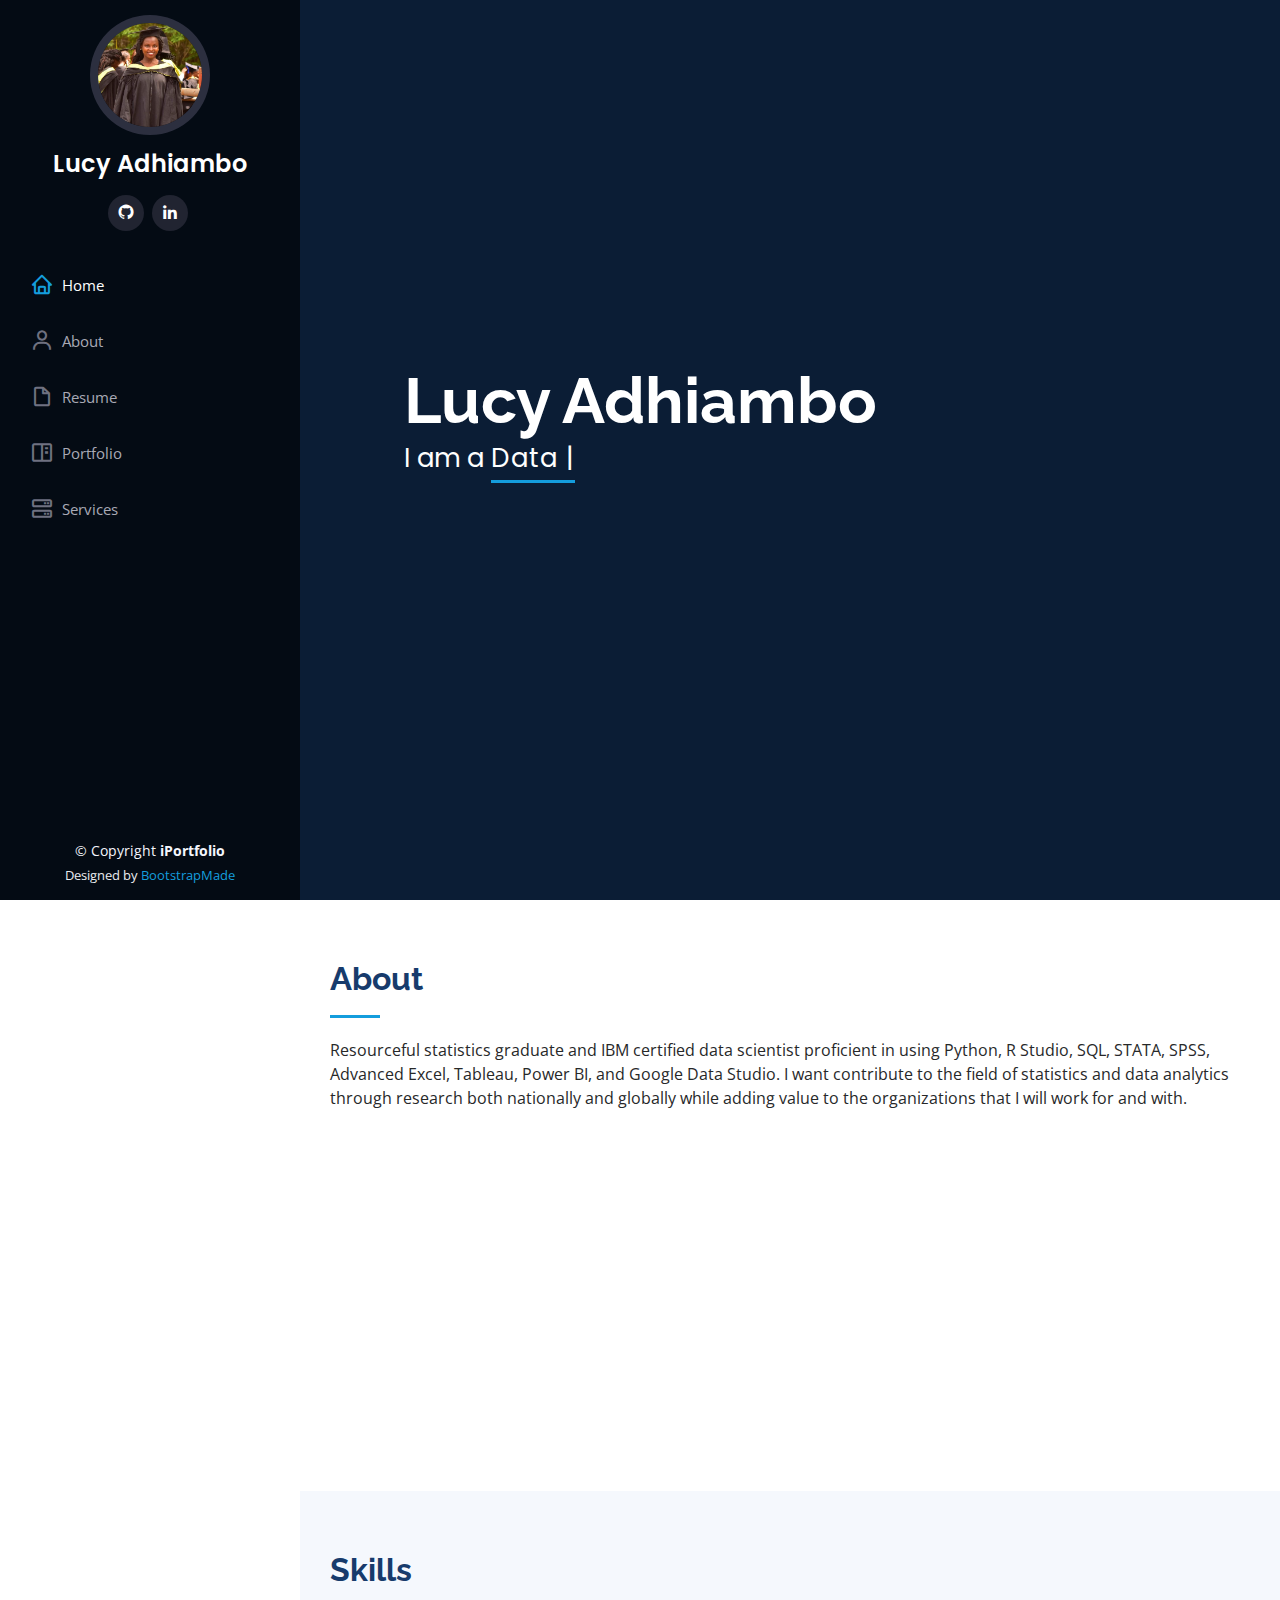
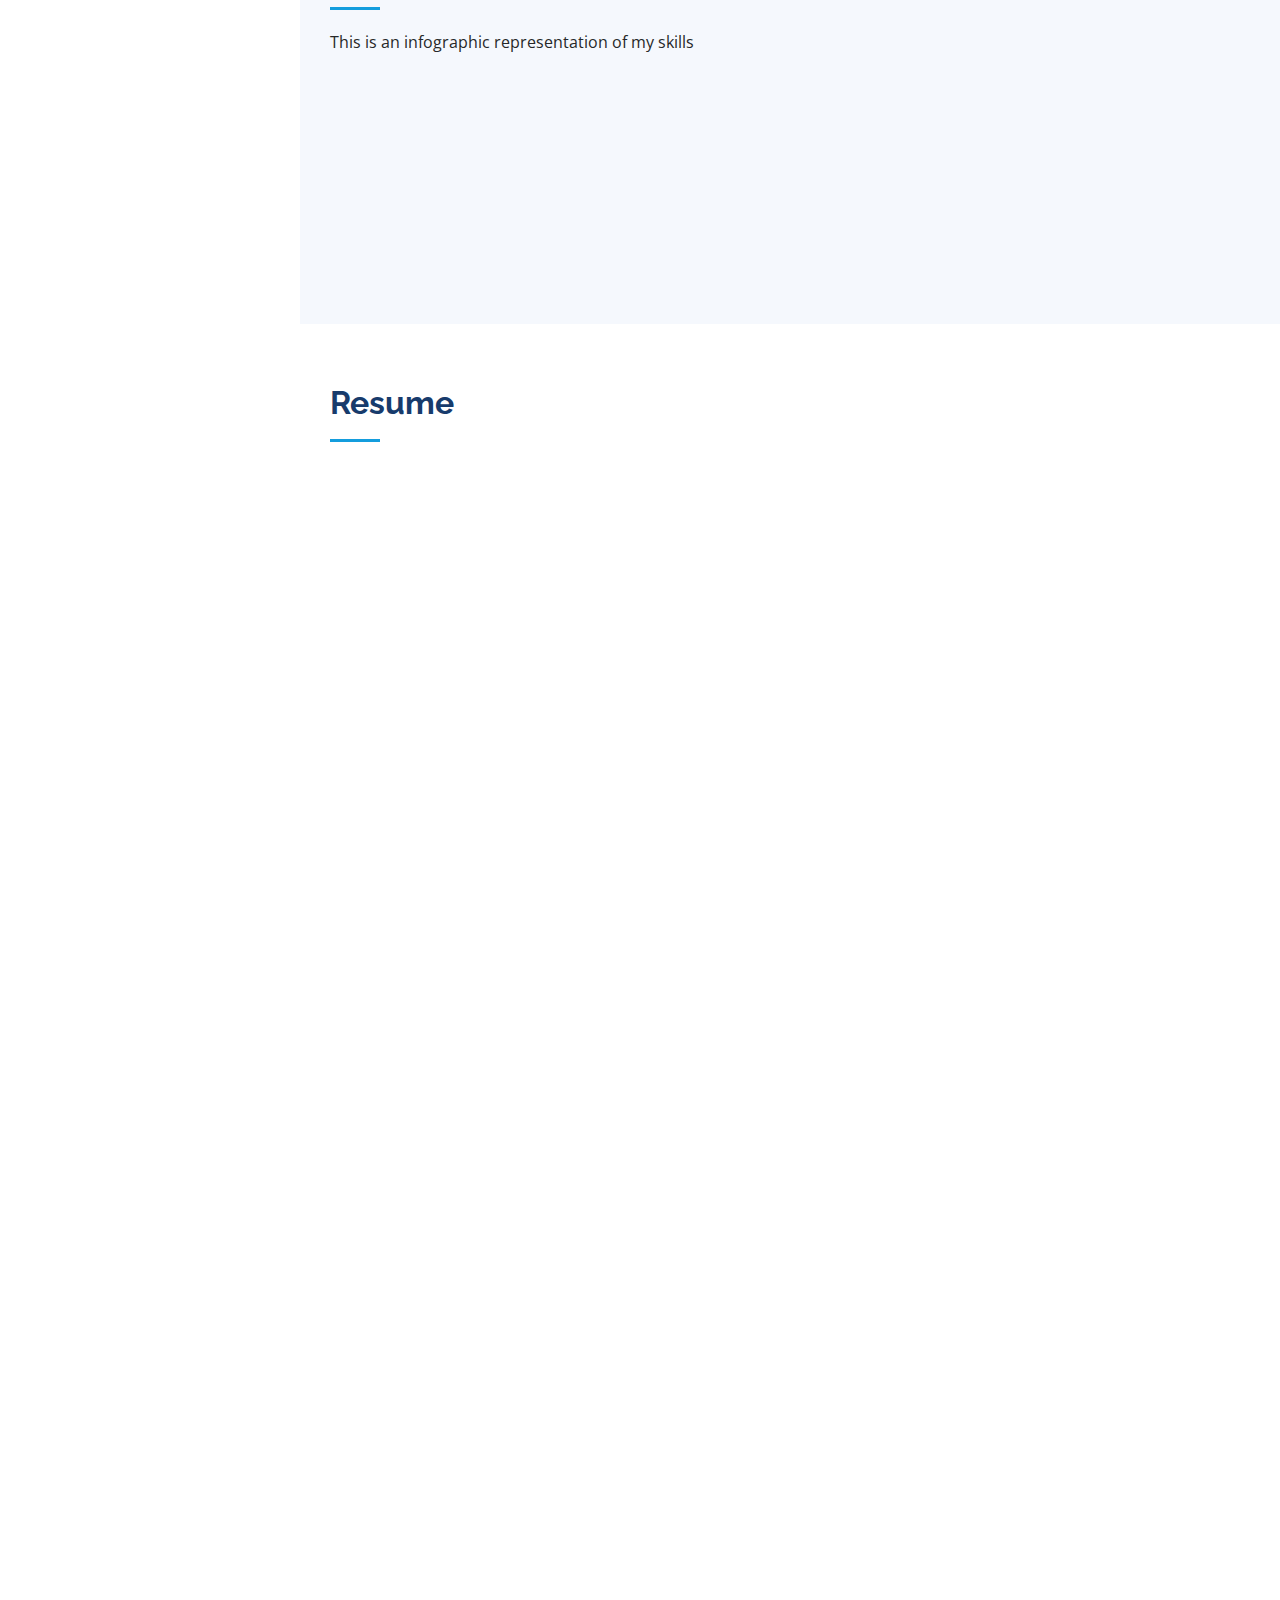
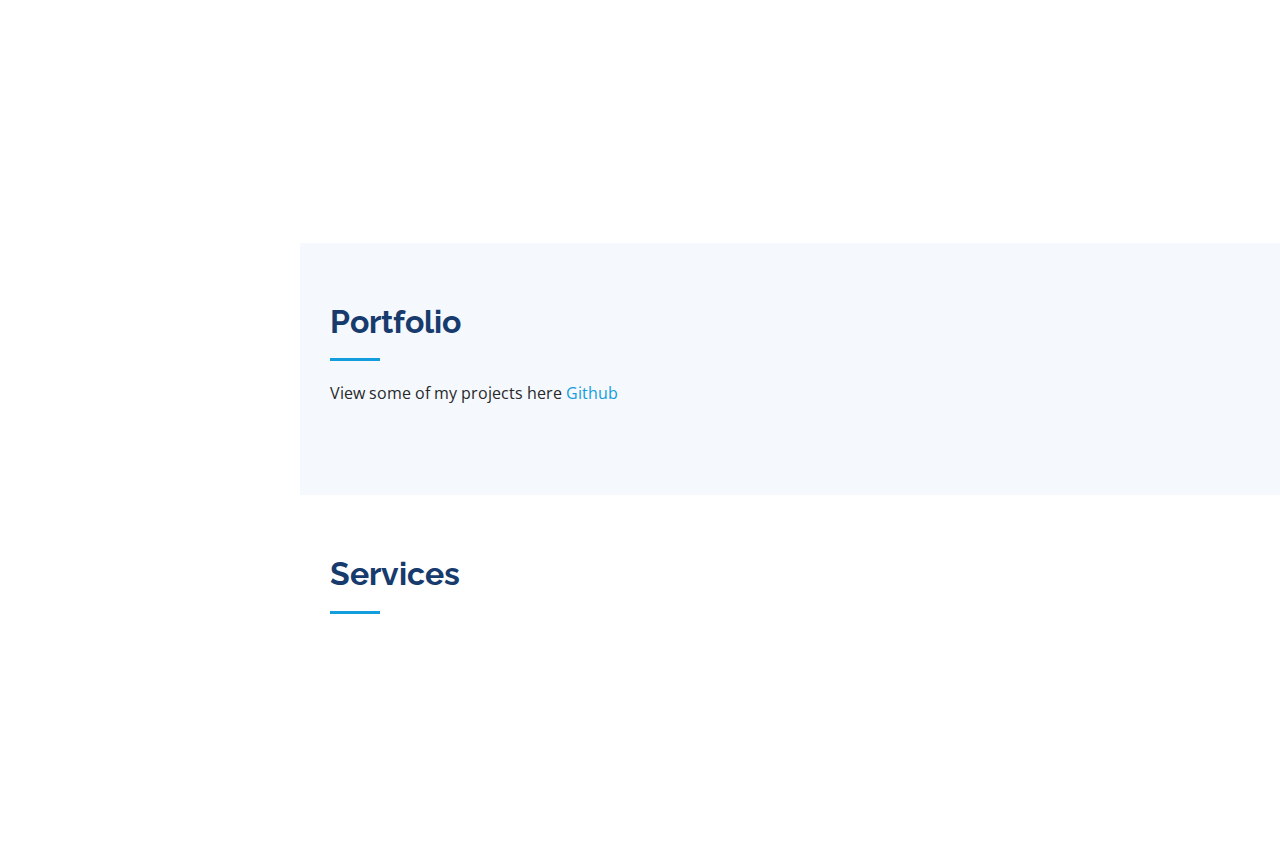
<file: index.html>
<!DOCTYPE html>
<html lang="en">
  <head>
    <meta charset="utf-8" />
    <meta content="width=device-width, initial-scale=1.0" name="viewport" />

    <title>Lucy Adhiambo</title>
    <meta content="" name="description" />
    <meta content="" name="keywords" />

    <!-- Favicons -->
  
  

    <!-- Google Fonts -->
    <link
      href="https://fonts.googleapis.com/css?family=Open+Sans:300,300i,400,400i,600,600i,700,700i|Raleway:300,300i,400,400i,500,500i,600,600i,700,700i|Poppins:300,300i,400,400i,500,500i,600,600i,700,700i"
      rel="stylesheet"
    />

    <!-- Vendor CSS Files -->
    <link href="assets/vendor/aos/aos.css" rel="stylesheet" />
    <link
      href="assets/vendor/bootstrap/css/bootstrap.min.css"
      rel="stylesheet"
    />
    <link
      href="assets/vendor/bootstrap-icons/bootstrap-icons.css"
      rel="stylesheet"
    />
    <link href="assets/vendor/boxicons/css/boxicons.min.css" rel="stylesheet" />
    <link
      href="assets/vendor/glightbox/css/glightbox.min.css"
      rel="stylesheet"
    />
    <link href="assets/vendor/swiper/swiper-bundle.min.css" rel="stylesheet" />

    <!-- Template Main CSS File -->
    <link href="assets/css/style.css" rel="stylesheet" />
  </head>

  <body>
    <!-- ======= Mobile nav toggle button ======= -->
    <i class="bi bi-list mobile-nav-toggle d-xl-none"></i>

    <!-- ======= Header ======= -->
    <header id="header">
      <div class="d-flex flex-column">
        <div class="profile">
          <img
            src="assets/img/profile-img.jpeg"
            alt=""
            class="img-fluid rounded-circle"
          />
          <h1 class="text-light"><a href="index.html">Lucy Adhiambo</a></h1>
          <div class="social-links mt-3 text-center">
            <a href="https://github.com/" class="twitter"><i class="bx bxl-github"></i></a>
            <a href="https://www.linkedin.com/in/lucy-adhiambo-55b463174/" class="linkedin"><i class="bx bxl-linkedin"></i></a>
          </div>
        </div>

        <nav id="navbar" class="nav-menu navbar">
          <ul>
            <li>
              <a href="#hero" class="nav-link scrollto active"
                ><i class="bx bx-home"></i> <span>Home</span></a
              >
            </li>
            <li>
              <a href="#about" class="nav-link scrollto"
                ><i class="bx bx-user"></i> <span>About</span></a
              >
            </li>
            <li>
              <a href="#resume" class="nav-link scrollto"
                ><i class="bx bx-file-blank"></i> <span>Resume</span></a
              >
            </li>
            <li>
              <a href="#portfolio" class="nav-link scrollto"
                ><i class="bx bx-book-content"></i> <span>Portfolio</span></a
              >
            </li>
            <li>
              <a href="#services" class="nav-link scrollto"
                ><i class="bx bx-server"></i> <span>Services</span></a
              >
            </li>
          </ul>
        </nav>
        <!-- .nav-menu -->
      </div>
    </header>
    <!-- End Header -->

    <!-- ======= Hero Section ======= -->
    <section
      id="hero"
      class="d-flex flex-column justify-content-center align-items-center"
    >
      <div class="hero-container" data-aos="fade-in">
        <h1>Lucy Adhiambo</h1>
        <p>
          I am a
          <span
            class="typed"
            data-typed-items="Data Analyst, Data Engineer,Data Scientist,BI Developer"
          ></span>
        </p>
      </div>
    </section>
    <!-- End Hero -->

    <main id="main">
      <!-- ======= About Section ======= -->
      <section id="about" class="about">
        <div class="container">
          <div class="section-title">
            <h2>About</h2>
            <p>
              Resourceful statistics graduate and IBM certified data scientist
              proficient in using Python, R Studio, SQL, STATA, SPSS, Advanced
              Excel, Tableau, Power BI, and Google Data Studio. I want
              contribute to the field of statistics and data analytics through
              research both nationally and globally while adding value to the
              organizations that I will work for and with.
            </p>
          </div>

          <div class="row">
            <div class="col-lg-4" data-aos="fade-right">
              <img src="assets/img/profile-img.jpeg" class="img-fluid" alt="" />
            </div>
            <div class="col-lg-8 pt-4 pt-lg-0 content" data-aos="fade-left">
              <h3>Data Engineer</h3>

              <div class="row">
                <div class="col-lg-6">
                  <ul>
                    <li>
                      <i class="bi bi-chevron-right"></i>
                      <strong>Phone:</strong> <span>+254 705 637 206</span>
                    </li>
                    <li>
                      <i class="bi bi-chevron-right"></i>
                      <strong>City:</strong> <span>Nairobi, KENYA</span>
                    </li>
                  </ul>
                </div>
                <div class="col-lg-6">
                  <ul>
                    <li>
                      <i class="bi bi-chevron-right"></i>
                      <strong>Degree:</strong> <span>Bachelors</span>
                    </li>
                    <li>
                      <i class="bi bi-chevron-right"></i>
                      <strong>Email:</strong>
                      <span>lucyadhiambo58@gmail.com</span>
                    </li>
                  </ul>
                </div>
              </div>
            </div>
          </div>
        </div>
      </section>
      <!-- End About Section -->

      <!-- ======= Skills Section ======= -->
      <section id="skills" class="skills section-bg">
        <div class="container">
          <div class="section-title">
            <h2>Skills</h2>
            <p>This is an infographic representation of my skills</p>
          </div>

          <div class="row skills-content">
            <div class="col-lg-6" data-aos="fade-up">
              <div class="progress">
                <span class="skill">Python <i class="val">100%</i></span>
                <div class="progress-bar-wrap">
                  <div
                    class="progress-bar"
                    role="progressbar"
                    aria-valuenow="100"
                    aria-valuemin="0"
                    aria-valuemax="100"
                  ></div>
                </div>
              </div>

              <div class="progress">
                <span class="skill">SQL<i class="val">90%</i></span>
                <div class="progress-bar-wrap">
                  <div
                    class="progress-bar"
                    role="progressbar"
                    aria-valuenow="90"
                    aria-valuemin="0"
                    aria-valuemax="100"
                  ></div>
                </div>
              </div>

              <div class="progress">
                <span class="skill">STATA <i class="val">75%</i></span>
                <div class="progress-bar-wrap">
                  <div
                    class="progress-bar"
                    role="progressbar"
                    aria-valuenow="75"
                    aria-valuemin="0"
                    aria-valuemax="100"
                  ></div>
                </div>
              </div>
            </div>

            <div class="col-lg-6" data-aos="fade-up" data-aos-delay="100">
              <div class="progress">
                <span class="skill">POWER BI<i class="val">80%</i></span>
                <div class="progress-bar-wrap">
                  <div
                    class="progress-bar"
                    role="progressbar"
                    aria-valuenow="80"
                    aria-valuemin="0"
                    aria-valuemax="100"
                  ></div>
                </div>
              </div>

              <div class="progress">
                <span class="skill">SPSS <i class="val">90%</i></span>
                <div class="progress-bar-wrap">
                  <div
                    class="progress-bar"
                    role="progressbar"
                    aria-valuenow="90"
                    aria-valuemin="0"
                    aria-valuemax="100"
                  ></div>
                </div>
              </div>

              <div class="progress">
                <span class="skill">R Programming <i class="val">55%</i></span>
                <div class="progress-bar-wrap">
                  <div
                    class="progress-bar"
                    role="progressbar"
                    aria-valuenow="55"
                    aria-valuemin="0"
                    aria-valuemax="100"
                  ></div>
                </div>
              </div>
            </div>
          </div>
        </div>
      </section>
      <!-- End Skills Section -->

      <!-- ======= Resume Section ======= -->
      <section id="resume" class="resume">
        <div class="container">
          <div class="section-title">
            <h2>Resume</h2>
          </div>

          <div class="row">
            <div class="col-lg-6" data-aos="fade-up">
              <h3 class="resume-title">Sumary</h3>
              <div class="resume-item pb-0">
              
                <p>
                  I am a resourceful graduate in statistics with an IBM
                  certification in data science, I possess a diverse skill set
                  encompassing Python, R Studio, SQL, STATA, SPSS, Advanced
                  Excel, Tableau, Power BI, and Google Data Studio. My goal is
                  to contribute to the field of statistics and data analytics
                  through research on both national and global scales, while
                  also bringing value to the organizations I collaborate with by
                  applying my expertise in statistical analysis and data
                  visualization. I am eager to engage in meaningful research,
                  collaborate with industry partners, and continuously expand my
                  knowledge to make a positive impact in the field.
                </p>
              </div>

              <h3 class="resume-title">Education</h3>
              <div class="resume-item">
                <h4>Bachelor of Science in Statistics</h4>
                <h5>2015 - 2019</h5>
                <!-- <p><em>Jomo Kenyatta University of Agriculture and Technology, Nairobi, Kenya</em></p> -->
                <p></p>
                <p>
                  Jomo Kenyatta University of Agriculture and Technology,
                  Nairobi, Kenya
                </p>
              </div>
              <div class="resume-item">
                <h4>Kenya Certificate of Secondary Education</h4>
                <h5>2011 - 2014</h5>
                <p></p>
                <p>Migingo Girls High School, Kisumu, Kenya</p>
                <p></p>
              </div>
            </div>
            <div class="col-lg-6" data-aos="fade-up" data-aos-delay="100">
              <h3 class="resume-title">Professional Experience</h3>
              <div class="resume-item">
                <h4>Data Analyst</h4>
                <h5>December 2020 - Present</h5>
                <p><em>Upwork </em></p>
                <ul>
                  <li>
                    Perform academic research tasks and data analysis using
                    Advanced Excel, STATA and SPSS
                  </li>
                  <li>
                    Develop and maintain databases and data systems using SQL
                  </li>
                  <li>
                    Creating visualization dashboards using Tableau, Power BI
                    and Google Data Studio
                  </li>
                  <li>
                    Conduct data quality checks, validation, and triangulation
                    to ensure the accuracy and completeness of data
                  </li>
                </ul>
              </div>
              <div class="resume-item">
                <h4>Market Research Analyst</h4>
                <h5>December 2019 - November 2020</h5>
                <p>
                  <em
                    >Agriculture & Food Authority (AFA), Horticultural Crops
                    Directorate</em
                  >
                </p>
                <ul>
                  <li>
                    Captured exports data using ERP system and counter checking
                    of information and ensuring it is inspected by other
                    regulatory bodies like KEPHIS
                  </li>
                  <li>Compiled, analyzed, and reported exports data</li>
                  <li>
                    Influenced implementation of Integrated Management
                    Information System to enable capturing of all requisite
                    inspection information on the platform.
                  </li>
                  <li>Developed Projections and Forecasts</li>
                </ul>
              </div>
              <div class="resume-item">
                <h4>Intern</h4>
                <h5>May 2019 - August 2019</h5>
                <p>
                  <em>Kenya National Bureau of Statistics</em>
                </p>
                <ul>
                  <li>
                    Performed monthly data collection of commodity prices using
                    Survey CTO Software. Data entry of market retail prices.
                    Monthly survey of hotels, lodgings and rooming houses.
                  </li>
                  <li>Prepared for 2019 Kenya Population and Housing Census</li>
                  <li>
                    Collated, Cleaned and analyzed data using EXCEL and SPSS
                  </li>
                  <li>
                    Conducted post coverage survey to the Measles-Rubella mass
                    vaccination campaign
                  </li>
                </ul>
              </div>
            </div>
          </div>
        </div>
      </section>
      <!-- End Resume Section -->

      <!-- ======= Portfolio Section ======= -->
      <section id="portfolio" class="portfolio section-bg">
        <div class="container">
          <div class="section-title">
            <h2>Portfolio</h2>
            <p>View some of my projects here <a href="https://github.com/" class="twitter">Github</a></p>
          </div>
        </div>
      </section>
      <!-- End Portfolio Section -->

      <!-- ======= Services Section ======= -->
      <section id="services" class="services">
        <div class="container">
          <div class="section-title">
            <h2>Services</h2>
           
          </div>

          <div class="row">
            <div class="col-lg-4 col-md-6 icon-box" data-aos="fade-up">
              <div class="icon"><i class="bi bi-briefcase"></i></div>
              <h4 class="title"><a href="">Data Analysis</a></h4>
              <p class="description">
                Proficient in data analysis
              </p>
            </div>
            <div
              class="col-lg-4 col-md-6 icon-box"
              data-aos="fade-up"
              data-aos-delay="100"
            >
              <div class="icon"><i class="bi bi-briefcase"></i></div>
              <h4 class="title"><a href="">Web Development</a></h4>
              <p class="description">
                I make clean and responsive web applications
              </p>
            </div>
            <div
              class="col-lg-4 col-md-6 icon-box"
              data-aos="fade-up"
              data-aos-delay="200"
            >
              <div class="icon"><i class="bi bi-briefcase"></i></div>
              <h4 class="title"><a href="">Freelancing</a></h4>
              <p class="description">
               I am open to freelance jobs
              </p>
            </div>
            <div
              class="col-lg-4 col-md-6 icon-box"
              data-aos="fade-up"
              data-aos-delay="300"
            >
              
           
          </div>
        </div>
      </section>
      <!-- End Services Section -->

      <!-- End Contact Section -->
    </main>
    <!-- End #main -->

    <!-- ======= Footer ======= -->
    <footer id="footer">
      <div class="container">
        <div class="copyright">
          &copy; Copyright <strong><span>iPortfolio</span></strong>
        </div>
        <div class="credits">
          <!-- All the links in the footer should remain intact. -->
          <!-- You can delete the links only if you purchased the pro version. -->
          <!-- Licensing information: https://bootstrapmade.com/license/ -->
          <!-- Purchase the pro version with working PHP/AJAX contact form: https://bootstrapmade.com/iportfolio-bootstrap-portfolio-websites-template/ -->
          Designed by <a href="https://bootstrapmade.com/">BootstrapMade</a>
        </div>
      </div>
    </footer>
    <!-- End  Footer -->

    <a
      href="#"
      class="back-to-top d-flex align-items-center justify-content-center"
      ><i class="bi bi-arrow-up-short"></i
    ></a>

    <!-- Vendor JS Files -->
    <script src="assets/vendor/purecounter/purecounter_vanilla.js"></script>
    <script src="assets/vendor/aos/aos.js"></script>
    <script src="assets/vendor/bootstrap/js/bootstrap.bundle.min.js"></script>
    <script src="assets/vendor/glightbox/js/glightbox.min.js"></script>
    <script src="assets/vendor/isotope-layout/isotope.pkgd.min.js"></script>
    <script src="assets/vendor/swiper/swiper-bundle.min.js"></script>
    <script src="assets/vendor/typed.js/typed.umd.js"></script>
    <script src="assets/vendor/waypoints/noframework.waypoints.js"></script>
    <script src="assets/vendor/php-email-form/validate.js"></script>

    <!-- Template Main JS File -->
    <script src="assets/js/main.js"></script>
  </body>
</html>
</file>
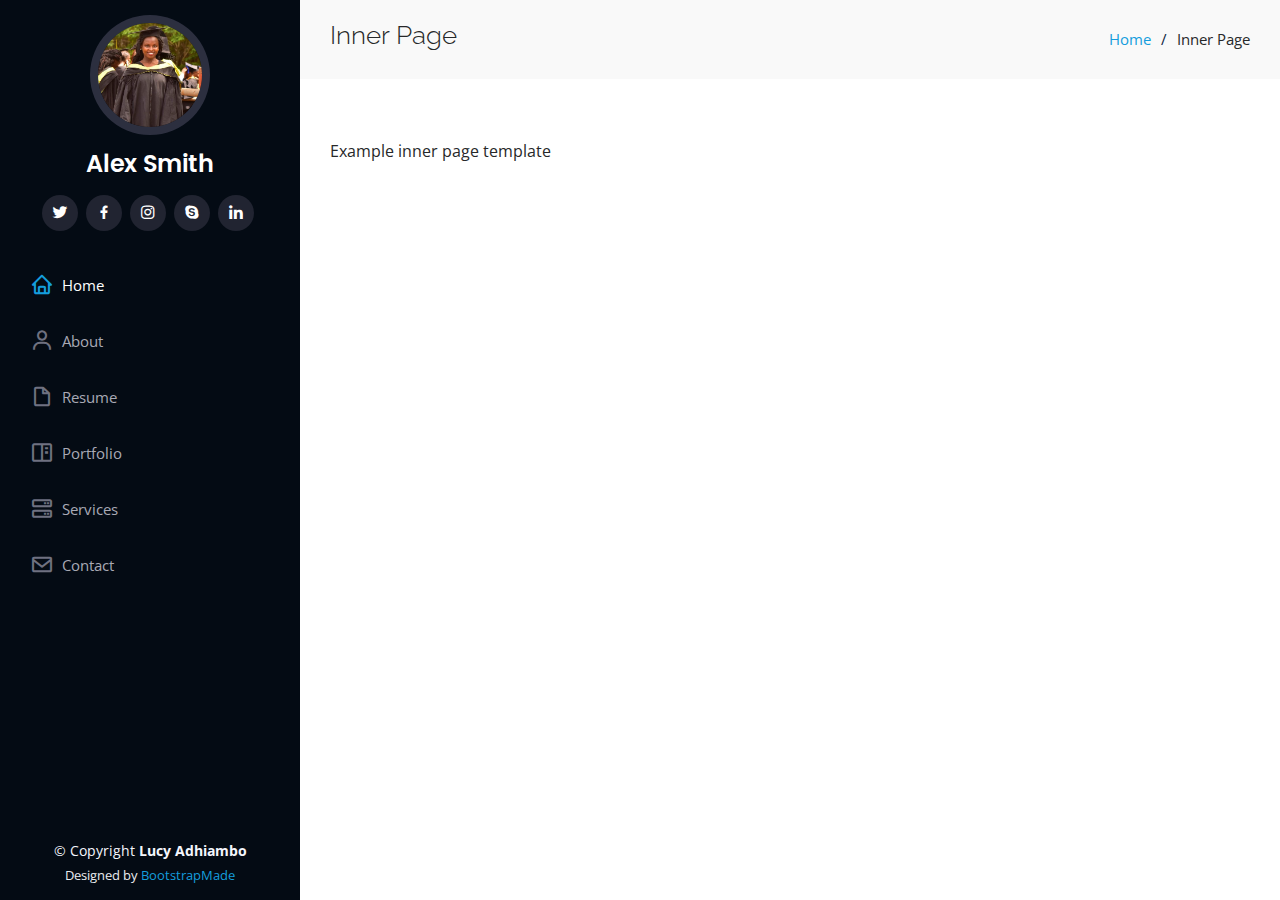
<file: inner-page.html>
<!DOCTYPE html>
<html lang="en">

<head>
  <meta charset="utf-8">
  <meta content="width=device-width, initial-scale=1.0" name="viewport">

  <title>Inner Page - iPortfolio Bootstrap Template</title>
  <meta content="" name="description">
  <meta content="" name="keywords">

  <!-- Favicons -->
  <link href="assets/img/favicon.png" rel="icon">
  <link href="assets/img/apple-touch-icon.png" rel="apple-touch-icon">

  <!-- Google Fonts -->
  <link href="https://fonts.googleapis.com/css?family=Open+Sans:300,300i,400,400i,600,600i,700,700i|Raleway:300,300i,400,400i,500,500i,600,600i,700,700i|Poppins:300,300i,400,400i,500,500i,600,600i,700,700i" rel="stylesheet">

  <!-- Vendor CSS Files -->
  <link href="assets/vendor/aos/aos.css" rel="stylesheet">
  <link href="assets/vendor/bootstrap/css/bootstrap.min.css" rel="stylesheet">
  <link href="assets/vendor/bootstrap-icons/bootstrap-icons.css" rel="stylesheet">
  <link href="assets/vendor/boxicons/css/boxicons.min.css" rel="stylesheet">
  <link href="assets/vendor/glightbox/css/glightbox.min.css" rel="stylesheet">
  <link href="assets/vendor/swiper/swiper-bundle.min.css" rel="stylesheet">

  <!-- Template Main CSS File -->
  <link href="assets/css/style.css" rel="stylesheet">

  <!-- =======================================================
  * Template Name: iPortfolio
  * Updated: May 30 2023 with Bootstrap v5.3.0
  * Template URL: https://bootstrapmade.com/iportfolio-bootstrap-portfolio-websites-template/
  * Author: BootstrapMade.com
  * License: https://bootstrapmade.com/license/
  ======================================================== -->
</head>

<body>

  <!-- ======= Mobile nav toggle button ======= -->
  <i class="bi bi-list mobile-nav-toggle d-xl-none"></i>

  <!-- ======= Header ======= -->
  <header id="header">
    <div class="d-flex flex-column">

      <div class="profile">
        <img src="assets/img/profile-img.jpeg" alt="" class="img-fluid rounded-circle">
        <h1 class="text-light"><a href="index.html">Alex Smith</a></h1>
        <div class="social-links mt-3 text-center">
          <a href="#" class="twitter"><i class="bx bxl-twitter"></i></a>
          <a href="#" class="facebook"><i class="bx bxl-facebook"></i></a>
          <a href="#" class="instagram"><i class="bx bxl-instagram"></i></a>
          <a href="#" class="google-plus"><i class="bx bxl-skype"></i></a>
          <a href="#" class="linkedin"><i class="bx bxl-linkedin"></i></a>
        </div>
      </div>

      <nav id="navbar" class="nav-menu navbar">
        <ul>
          <li><a href="#hero" class="nav-link scrollto active"><i class="bx bx-home"></i> <span>Home</span></a></li>
          <li><a href="#about" class="nav-link scrollto"><i class="bx bx-user"></i> <span>About</span></a></li>
          <li><a href="#resume" class="nav-link scrollto"><i class="bx bx-file-blank"></i> <span>Resume</span></a></li>
          <li><a href="#portfolio" class="nav-link scrollto"><i class="bx bx-book-content"></i> <span>Portfolio</span></a></li>
          <li><a href="#services" class="nav-link scrollto"><i class="bx bx-server"></i> <span>Services</span></a></li>
          <li><a href="#contact" class="nav-link scrollto"><i class="bx bx-envelope"></i> <span>Contact</span></a></li>
        </ul>
      </nav><!-- .nav-menu -->
    </div>
  </header><!-- End Header -->

  <main id="main">

    <!-- ======= Breadcrumbs ======= -->
    <section class="breadcrumbs">
      <div class="container">

        <div class="d-flex justify-content-between align-items-center">
          <h2>Inner Page</h2>
          <ol>
            <li><a href="index.html">Home</a></li>
            <li>Inner Page</li>
          </ol>
        </div>

      </div>
    </section><!-- End Breadcrumbs -->

    <section class="inner-page">
      <div class="container">
        <p>
          Example inner page template
        </p>
      </div>
    </section>

  </main><!-- End #main -->

  <!-- ======= Footer ======= -->
  <footer id="footer">
    <div class="container">
      <div class="copyright">
        &copy; Copyright <strong><span>Lucy Adhiambo</span></strong>
      </div>
      <div class="credits">
        <!-- All the links in the footer should remain intact. -->
        <!-- You can delete the links only if you purchased the pro version. -->
        <!-- Licensing information: https://bootstrapmade.com/license/ -->
        <!-- Purchase the pro version with working PHP/AJAX contact form: https://bootstrapmade.com/iportfolio-bootstrap-portfolio-websites-template/ -->
        Designed by <a href="https://bootstrapmade.com/">BootstrapMade</a>
      </div>
    </div>
  </footer><!-- End  Footer -->

  <a href="#" class="back-to-top d-flex align-items-center justify-content-center"><i class="bi bi-arrow-up-short"></i></a>

  <!-- Vendor JS Files -->
  <script src="assets/vendor/purecounter/purecounter_vanilla.js"></script>
  <script src="assets/vendor/aos/aos.js"></script>
  <script src="assets/vendor/bootstrap/js/bootstrap.bundle.min.js"></script>
  <script src="assets/vendor/glightbox/js/glightbox.min.js"></script>
  <script src="assets/vendor/isotope-layout/isotope.pkgd.min.js"></script>
  <script src="assets/vendor/swiper/swiper-bundle.min.js"></script>
  <script src="assets/vendor/typed.js/typed.umd.js"></script>
  <script src="assets/vendor/waypoints/noframework.waypoints.js"></script>
  <script src="assets/vendor/php-email-form/validate.js"></script>

  <!-- Template Main JS File -->
  <script src="assets/js/main.js"></script>

</body>

</html>
</file>
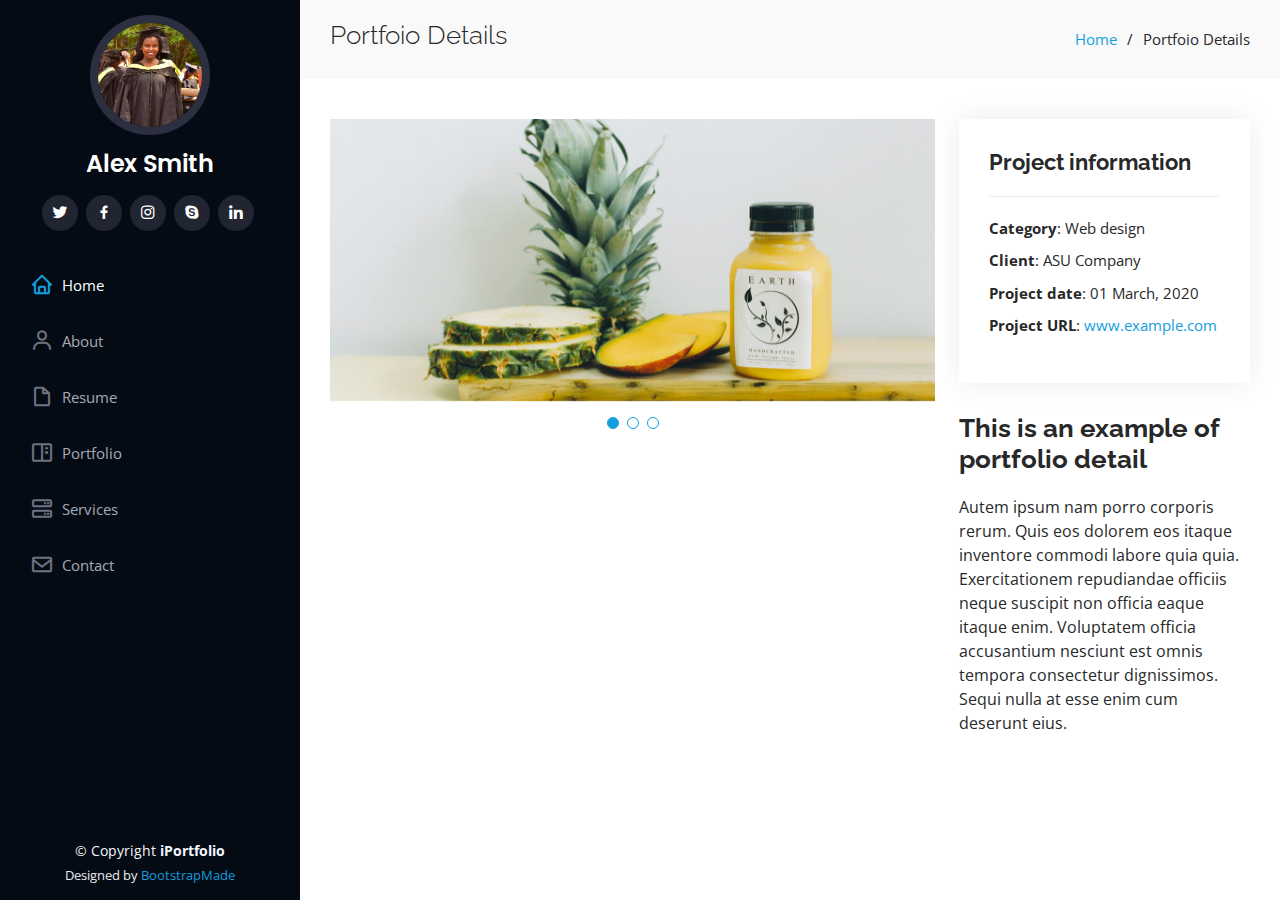
<file: portfolio-details.html>
<!DOCTYPE html>
<html lang="en">

<head>
  <meta charset="utf-8">
  <meta content="width=device-width, initial-scale=1.0" name="viewport">

  <title>Portfolio Details - iPortfolio Bootstrap Template</title>
  <meta content="" name="description">
  <meta content="" name="keywords">

  <!-- Favicons -->
  <link href="assets/img/favicon.png" rel="icon">
  <link href="assets/img/apple-touch-icon.png" rel="apple-touch-icon">

  <!-- Google Fonts -->
  <link href="https://fonts.googleapis.com/css?family=Open+Sans:300,300i,400,400i,600,600i,700,700i|Raleway:300,300i,400,400i,500,500i,600,600i,700,700i|Poppins:300,300i,400,400i,500,500i,600,600i,700,700i" rel="stylesheet">

  <!-- Vendor CSS Files -->
  <link href="assets/vendor/aos/aos.css" rel="stylesheet">
  <link href="assets/vendor/bootstrap/css/bootstrap.min.css" rel="stylesheet">
  <link href="assets/vendor/bootstrap-icons/bootstrap-icons.css" rel="stylesheet">
  <link href="assets/vendor/boxicons/css/boxicons.min.css" rel="stylesheet">
  <link href="assets/vendor/glightbox/css/glightbox.min.css" rel="stylesheet">
  <link href="assets/vendor/swiper/swiper-bundle.min.css" rel="stylesheet">

  <!-- Template Main CSS File -->
  <link href="assets/css/style.css" rel="stylesheet">

  <!-- =======================================================
  * Template Name: iPortfolio
  * Updated: May 30 2023 with Bootstrap v5.3.0
  * Template URL: https://bootstrapmade.com/iportfolio-bootstrap-portfolio-websites-template/
  * Author: BootstrapMade.com
  * License: https://bootstrapmade.com/license/
  ======================================================== -->
</head>

<body>

  <!-- ======= Mobile nav toggle button ======= -->
  <i class="bi bi-list mobile-nav-toggle d-xl-none"></i>

  <!-- ======= Header ======= -->
  <header id="header">
    <div class="d-flex flex-column">

      <div class="profile">
        <img src="assets/img/profile-img.jpeg" alt="" class="img-fluid rounded-circle">
        <h1 class="text-light"><a href="index.html">Alex Smith</a></h1>
        <div class="social-links mt-3 text-center">
          <a href="#" class="twitter"><i class="bx bxl-twitter"></i></a>
          <a href="#" class="facebook"><i class="bx bxl-facebook"></i></a>
          <a href="#" class="instagram"><i class="bx bxl-instagram"></i></a>
          <a href="#" class="google-plus"><i class="bx bxl-skype"></i></a>
          <a href="#" class="linkedin"><i class="bx bxl-linkedin"></i></a>
        </div>
      </div>

      <nav id="navbar" class="nav-menu navbar">
        <ul>
          <li><a href="#hero" class="nav-link scrollto active"><i class="bx bx-home"></i> <span>Home</span></a></li>
          <li><a href="#about" class="nav-link scrollto"><i class="bx bx-user"></i> <span>About</span></a></li>
          <li><a href="#resume" class="nav-link scrollto"><i class="bx bx-file-blank"></i> <span>Resume</span></a></li>
          <li><a href="#portfolio" class="nav-link scrollto"><i class="bx bx-book-content"></i> <span>Portfolio</span></a></li>
          <li><a href="#services" class="nav-link scrollto"><i class="bx bx-server"></i> <span>Services</span></a></li>
          <li><a href="#contact" class="nav-link scrollto"><i class="bx bx-envelope"></i> <span>Contact</span></a></li>
        </ul>
      </nav><!-- .nav-menu -->
    </div>
  </header><!-- End Header -->

  <main id="main">

    <!-- ======= Breadcrumbs ======= -->
    <section id="breadcrumbs" class="breadcrumbs">
      <div class="container">

        <div class="d-flex justify-content-between align-items-center">
          <h2>Portfoio Details</h2>
          <ol>
            <li><a href="index.html">Home</a></li>
            <li>Portfoio Details</li>
          </ol>
        </div>

      </div>
    </section><!-- End Breadcrumbs -->

    <!-- ======= Portfolio Details Section ======= -->
    <section id="portfolio-details" class="portfolio-details">
      <div class="container">

        <div class="row gy-4">

          <div class="col-lg-8">
            <div class="portfolio-details-slider swiper">
              <div class="swiper-wrapper align-items-center">

                <div class="swiper-slide">
                  <img src="assets/img/portfolio/portfolio-details-1.jpg" alt="">
                </div>

                <div class="swiper-slide">
                  <img src="assets/img/portfolio/portfolio-details-2.jpg" alt="">
                </div>

                <div class="swiper-slide">
                  <img src="assets/img/portfolio/portfolio-details-3.jpg" alt="">
                </div>

              </div>
              <div class="swiper-pagination"></div>
            </div>
          </div>

          <div class="col-lg-4">
            <div class="portfolio-info">
              <h3>Project information</h3>
              <ul>
                <li><strong>Category</strong>: Web design</li>
                <li><strong>Client</strong>: ASU Company</li>
                <li><strong>Project date</strong>: 01 March, 2020</li>
                <li><strong>Project URL</strong>: <a href="#">www.example.com</a></li>
              </ul>
            </div>
            <div class="portfolio-description">
              <h2>This is an example of portfolio detail</h2>
              <p>
                Autem ipsum nam porro corporis rerum. Quis eos dolorem eos itaque inventore commodi labore quia quia. Exercitationem repudiandae officiis neque suscipit non officia eaque itaque enim. Voluptatem officia accusantium nesciunt est omnis tempora consectetur dignissimos. Sequi nulla at esse enim cum deserunt eius.
              </p>
            </div>
          </div>

        </div>

      </div>
    </section><!-- End Portfolio Details Section -->

  </main><!-- End #main -->

  <!-- ======= Footer ======= -->
  <footer id="footer">
    <div class="container">
      <div class="copyright">
        &copy; Copyright <strong><span>iPortfolio</span></strong>
      </div>
      <div class="credits">
        <!-- All the links in the footer should remain intact. -->
        <!-- You can delete the links only if you purchased the pro version. -->
        <!-- Licensing information: https://bootstrapmade.com/license/ -->
        <!-- Purchase the pro version with working PHP/AJAX contact form: https://bootstrapmade.com/iportfolio-bootstrap-portfolio-websites-template/ -->
        Designed by <a href="https://bootstrapmade.com/">BootstrapMade</a>
      </div>
    </div>
  </footer><!-- End  Footer -->

  <a href="#" class="back-to-top d-flex align-items-center justify-content-center"><i class="bi bi-arrow-up-short"></i></a>

  <!-- Vendor JS Files -->
  <script src="assets/vendor/purecounter/purecounter_vanilla.js"></script>
  <script src="assets/vendor/aos/aos.js"></script>
  <script src="assets/vendor/bootstrap/js/bootstrap.bundle.min.js"></script>
  <script src="assets/vendor/glightbox/js/glightbox.min.js"></script>
  <script src="assets/vendor/isotope-layout/isotope.pkgd.min.js"></script>
  <script src="assets/vendor/swiper/swiper-bundle.min.js"></script>
  <script src="assets/vendor/typed.js/typed.umd.js"></script>
  <script src="assets/vendor/waypoints/noframework.waypoints.js"></script>
  <script src="assets/vendor/php-email-form/validate.js"></script>

  <!-- Template Main JS File -->
  <script src="assets/js/main.js"></script>

</body>

</html>
</file>
<file: assets/css/style.css>
/**
* Template Name: iPortfolio
* Updated: May 30 2023 with Bootstrap v5.3.0
* Template URL: https://bootstrapmade.com/iportfolio-bootstrap-portfolio-websites-template/
* Author: BootstrapMade.com
* License: https://bootstrapmade.com/license/
*/

/*--------------------------------------------------------------
# General
--------------------------------------------------------------*/
body {
  font-family: "Open Sans", sans-serif;
  color: #272829;
}

a {
  color: #149ddd;
  text-decoration: none;
}

a:hover {
  color: #37b3ed;
  text-decoration: none;
}

h1,
h2,
h3,
h4,
h5,
h6 {
  font-family: "Raleway", sans-serif;
}

/*--------------------------------------------------------------
# Back to top button
--------------------------------------------------------------*/
.back-to-top {
  position: fixed;
  visibility: hidden;
  opacity: 0;
  right: 15px;
  bottom: 15px;
  z-index: 996;
  background: #149ddd;
  width: 40px;
  height: 40px;
  border-radius: 50px;
  transition: all 0.4s;
}

.back-to-top i {
  font-size: 28px;
  color: #fff;
  line-height: 0;
}

.back-to-top:hover {
  background: #2eafec;
  color: #fff;
}

.back-to-top.active {
  visibility: visible;
  opacity: 1;
}

/*--------------------------------------------------------------
# Header
--------------------------------------------------------------*/
#header {
  position: fixed;
  top: 0;
  left: 0;
  bottom: 0;
  width: 300px;
  transition: all ease-in-out 0.5s;
  z-index: 9997;
  transition: all 0.5s;
  padding: 0 15px;
  background: #040b14;
  overflow-y: auto;
}

#header .profile img {
  margin: 15px auto;
  display: block;
  width: 120px;
  border: 8px solid #2c2f3f;
}

#header .profile h1 {
  font-size: 24px;
  margin: 0;
  padding: 0;
  font-weight: 600;
  -moz-text-align-last: center;
  text-align-last: center;
  font-family: "Poppins", sans-serif;
}

#header .profile h1 a,
#header .profile h1 a:hover {
  color: #fff;
  text-decoration: none;
}

#header .profile .social-links a {
  font-size: 18px;
  display: inline-block;
  background: #212431;
  color: #fff;
  line-height: 1;
  padding: 8px 0;
  margin-right: 4px;
  border-radius: 50%;
  text-align: center;
  width: 36px;
  height: 36px;
  transition: 0.3s;
}

#header .profile .social-links a:hover {
  background: #149ddd;
  color: #fff;
  text-decoration: none;
}

#main {
  margin-left: 300px;
}

.container,
.container-fluid {
  padding-left: 30px;
  padding-right: 30px;
}

@media (max-width: 1199px) {
  #header {
    left: -300px;
  }

  #main {
    margin-left: 0;
  }

  .container,
  .container-fluid {
    padding-left: 12px;
    padding-right: 12px;
  }
}

/*--------------------------------------------------------------
# Navigation Menu
--------------------------------------------------------------*/
/* Desktop Navigation */
.nav-menu {
  padding: 30px 0 0 0;
}

.nav-menu * {
  margin: 0;
  padding: 0;
  list-style: none;
}

.nav-menu>ul>li {
  position: relative;
  white-space: nowrap;
}

.nav-menu a,
.nav-menu a:focus {
  display: flex;
  align-items: center;
  color: #a8a9b4;
  padding: 12px 15px;
  margin-bottom: 8px;
  transition: 0.3s;
  font-size: 15px;
}

.nav-menu a i,
.nav-menu a:focus i {
  font-size: 24px;
  padding-right: 8px;
  color: #6f7180;
}

.nav-menu a:hover,
.nav-menu .active,
.nav-menu .active:focus,
.nav-menu li:hover>a {
  text-decoration: none;
  color: #fff;
}

.nav-menu a:hover i,
.nav-menu .active i,
.nav-menu .active:focus i,
.nav-menu li:hover>a i {
  color: #149ddd;
}

/* Mobile Navigation */
.mobile-nav-toggle {
  position: fixed;
  right: 15px;
  top: 15px;
  z-index: 9998;
  border: 0;
  font-size: 24px;
  transition: all 0.4s;
  outline: none !important;
  background-color: #149ddd;
  color: #fff;
  width: 40px;
  height: 40px;
  display: inline-flex;
  align-items: center;
  justify-content: center;
  line-height: 0;
  border-radius: 50px;
  cursor: pointer;
}

.mobile-nav-active {
  overflow: hidden;
}

.mobile-nav-active #header {
  left: 0;
}

/*--------------------------------------------------------------
# Hero Section
--------------------------------------------------------------*/
#hero {
  width: 100%;
  height: 100vh;
  background-color: #0e2442;
  background-size: cover;
}

#hero:before {
  content: "";
  background: rgba(5, 13, 24, 0.3);
  position: absolute;
  bottom: 0;
  top: 0;
  left: 0;
  right: 0;
  z-index: 1;
}

#hero .hero-container {
  position: relative;
  z-index: 2;
  min-width: 300px;
}

#hero h1 {
  margin: 0 0 10px 0;
  font-size: 64px;
  font-weight: 700;
  line-height: 56px;
  color: #fff;
}

#hero p {
  color: #fff;
  margin-bottom: 50px;
  font-size: 26px;
  font-family: "Poppins", sans-serif;
}

#hero p span {
  color: #fff;
  padding-bottom: 4px;
  letter-spacing: 1px;
  border-bottom: 3px solid #149ddd;
}

@media (min-width: 1024px) {
  #hero {
    background-attachment: fixed;
  }
}

@media (max-width: 768px) {
  #hero h1 {
    font-size: 28px;
    line-height: 36px;
  }

  #hero h2 {
    font-size: 18px;
    line-height: 24px;
    margin-bottom: 30px;
  }
}

/*--------------------------------------------------------------
# Sections General
--------------------------------------------------------------*/
section {
  padding: 60px 0;
  overflow: hidden;
}

.section-bg {
  background: #f5f8fd;
}

.section-title {
  padding-bottom: 30px;
}

.section-title h2 {
  font-size: 32px;
  font-weight: bold;
  margin-bottom: 20px;
  padding-bottom: 20px;
  position: relative;
  color: #173b6c;
}

.section-title h2::after {
  content: "";
  position: absolute;
  display: block;
  width: 50px;
  height: 3px;
  background: #149ddd;
  bottom: 0;
  left: 0;
}

.section-title p {
  margin-bottom: 0;
}

/*--------------------------------------------------------------
# About
--------------------------------------------------------------*/
.about .content h3 {
  font-weight: 700;
  font-size: 26px;
  color: #173b6c;
}

.about .content ul {
  list-style: none;
  padding: 0;
}

.about .content ul li {
  margin-bottom: 20px;
  display: flex;
  align-items: center;
}

.about .content ul strong {
  margin-right: 10px;
}

.about .content ul i {
  font-size: 16px;
  margin-right: 5px;
  color: #149ddd;
  line-height: 0;
}

.about .content p:last-child {
  margin-bottom: 0;
}

/*--------------------------------------------------------------
# Facts
--------------------------------------------------------------*/
.facts {
  padding-bottom: 30px;
}

.facts .count-box {
  padding: 30px;
  width: 100%;
}

.facts .count-box i {
  display: block;
  font-size: 44px;
  color: #149ddd;
  float: left;
  line-height: 0;
}

.facts .count-box span {
  font-size: 48px;
  line-height: 40px;
  display: block;
  font-weight: 700;
  color: #050d18;
  margin-left: 60px;
}

.facts .count-box p {
  padding: 15px 0 0 0;
  margin: 0 0 0 60px;
  font-family: "Raleway", sans-serif;
  font-size: 14px;
  color: #122f57;
}

.facts .count-box a {
  font-weight: 600;
  display: block;
  margin-top: 20px;
  color: #122f57;
  font-size: 15px;
  font-family: "Poppins", sans-serif;
  transition: ease-in-out 0.3s;
}

.facts .count-box a:hover {
  color: #1f5297;
}

/*--------------------------------------------------------------
# Akills
--------------------------------------------------------------*/
.skills .progress {
  height: 60px;
  display: block;
  background: none;
  border-radius: 0;
}

.skills .progress .skill {
  padding: 0;
  margin: 0 0 6px 0;
  text-transform: uppercase;
  display: block;
  font-weight: 600;
  font-family: "Poppins", sans-serif;
  color: #050d18;
}

.skills .progress .skill .val {
  float: right;
  font-style: normal;
}

.skills .progress-bar-wrap {
  background: #dce8f8;
  height: 10px;
}

.skills .progress-bar {
  width: 1px;
  height: 10px;
  transition: 0.9s;
  background-color: #149ddd;
}

/*--------------------------------------------------------------
# Resume
--------------------------------------------------------------*/
.resume .resume-title {
  font-size: 26px;
  font-weight: 700;
  margin-top: 20px;
  margin-bottom: 20px;
  color: #050d18;
}

.resume .resume-item {
  padding: 0 0 20px 20px;
  margin-top: -2px;
  border-left: 2px solid #1f5297;
  position: relative;
}

.resume .resume-item h4 {
  line-height: 18px;
  font-size: 18px;
  font-weight: 600;
  text-transform: uppercase;
  font-family: "Poppins", sans-serif;
  color: #050d18;
  margin-bottom: 10px;
}

.resume .resume-item h5 {
  font-size: 16px;
  background: #e4edf9;
  padding: 5px 15px;
  display: inline-block;
  font-weight: 600;
  margin-bottom: 10px;
}

.resume .resume-item ul {
  padding-left: 20px;
}

.resume .resume-item ul li {
  padding-bottom: 10px;
}

.resume .resume-item:last-child {
  padding-bottom: 0;
}

.resume .resume-item::before {
  content: "";
  position: absolute;
  width: 16px;
  height: 16px;
  border-radius: 50px;
  left: -9px;
  top: 0;
  background: #fff;
  border: 2px solid #1f5297;
}

/*--------------------------------------------------------------
# Portfolio
--------------------------------------------------------------*/
.portfolio .portfolio-item {
  margin-bottom: 30px;
}

.portfolio #portfolio-flters {
  padding: 0;
  margin: 0 auto 35px auto;
  list-style: none;
  text-align: center;
  background: #fff;
  border-radius: 50px;
  padding: 2px 15px;
}

.portfolio #portfolio-flters li {
  cursor: pointer;
  display: inline-block;
  padding: 10px 15px 8px 15px;
  font-size: 14px;
  font-weight: 600;
  line-height: 1;
  text-transform: uppercase;
  color: #272829;
  margin-bottom: 5px;
  transition: all 0.3s ease-in-out;
}

.portfolio #portfolio-flters li:hover,
.portfolio #portfolio-flters li.filter-active {
  color: #149ddd;
}

.portfolio #portfolio-flters li:last-child {
  margin-right: 0;
}

.portfolio .portfolio-wrap {
  transition: 0.3s;
  position: relative;
  overflow: hidden;
  z-index: 1;
}

.portfolio .portfolio-wrap::before {
  content: "";
  background: rgba(255, 255, 255, 0.5);
  position: absolute;
  left: 0;
  right: 0;
  top: 0;
  bottom: 0;
  transition: all ease-in-out 0.3s;
  z-index: 2;
  opacity: 0;
}

.portfolio .portfolio-wrap .portfolio-links {
  opacity: 1;
  left: 0;
  right: 0;
  bottom: -60px;
  z-index: 3;
  position: absolute;
  transition: all ease-in-out 0.3s;
  display: flex;
  justify-content: center;
}

.portfolio .portfolio-wrap .portfolio-links a {
  color: #fff;
  font-size: 28px;
  text-align: center;
  background: rgba(20, 157, 221, 0.75);
  transition: 0.3s;
  width: 50%;
}

.portfolio .portfolio-wrap .portfolio-links a:hover {
  background: rgba(20, 157, 221, 0.95);
}

.portfolio .portfolio-wrap .portfolio-links a+a {
  border-left: 1px solid #37b3ed;
}

.portfolio .portfolio-wrap:hover::before {
  top: 0;
  left: 0;
  right: 0;
  bottom: 0;
  opacity: 1;
}

.portfolio .portfolio-wrap:hover .portfolio-links {
  opacity: 1;
  bottom: 0;
}

/*--------------------------------------------------------------
# Portfolio Details
--------------------------------------------------------------*/
.portfolio-details {
  padding-top: 40px;
}

.portfolio-details .portfolio-details-slider img {
  width: 100%;
}

.portfolio-details .portfolio-details-slider .swiper-pagination {
  margin-top: 20px;
  position: relative;
}

.portfolio-details .portfolio-details-slider .swiper-pagination .swiper-pagination-bullet {
  width: 12px;
  height: 12px;
  background-color: #fff;
  opacity: 1;
  border: 1px solid #149ddd;
}

.portfolio-details .portfolio-details-slider .swiper-pagination .swiper-pagination-bullet-active {
  background-color: #149ddd;
}

.portfolio-details .portfolio-info {
  padding: 30px;
  box-shadow: 0px 0 30px rgba(5, 13, 24, 0.08);
}

.portfolio-details .portfolio-info h3 {
  font-size: 22px;
  font-weight: 700;
  margin-bottom: 20px;
  padding-bottom: 20px;
  border-bottom: 1px solid #eee;
}

.portfolio-details .portfolio-info ul {
  list-style: none;
  padding: 0;
  font-size: 15px;
}

.portfolio-details .portfolio-info ul li+li {
  margin-top: 10px;
}

.portfolio-details .portfolio-description {
  padding-top: 30px;
}

.portfolio-details .portfolio-description h2 {
  font-size: 26px;
  font-weight: 700;
  margin-bottom: 20px;
}

.portfolio-details .portfolio-description p {
  padding: 0;
}

/*--------------------------------------------------------------
# Services
--------------------------------------------------------------*/
.services .icon-box {
  margin-bottom: 20px;
}

.services .icon {
  float: left;
  display: flex;
  align-items: center;
  justify-content: center;
  width: 54px;
  height: 54px;
  background: #149ddd;
  border-radius: 50%;
  transition: 0.5s;
  border: 1px solid #149ddd;
}

.services .icon i {
  color: #fff;
  font-size: 24px;
  line-height: 0;
}

.services .icon-box:hover .icon {
  background: #fff;
}

.services .icon-box:hover .icon i {
  color: #149ddd;
}

.services .title {
  margin-left: 80px;
  font-weight: 700;
  margin-bottom: 15px;
  font-size: 18px;
}

.services .title a {
  color: #343a40;
}

.services .title a:hover {
  color: #149ddd;
}

.services .description {
  margin-left: 80px;
  line-height: 24px;
  font-size: 14px;
}

/*--------------------------------------------------------------
# Testimonials
--------------------------------------------------------------*/
.testimonials .testimonials-carousel,
.testimonials .testimonials-slider {
  overflow: hidden;
}

.testimonials .testimonial-item {
  box-sizing: content-box;
  text-align: center;
  min-height: 320px;
}

.testimonials .testimonial-item .testimonial-img {
  width: 90px;
  border-radius: 50%;
  margin: 0 auto;
}

.testimonials .testimonial-item h3 {
  font-size: 18px;
  font-weight: bold;
  margin: 10px 0 5px 0;
  color: #111;
}

.testimonials .testimonial-item h4 {
  font-size: 14px;
  color: #999;
  margin: 0;
}

.testimonials .testimonial-item .quote-icon-left,
.testimonials .testimonial-item .quote-icon-right {
  color: #c3e8fa;
  font-size: 26px;
}

.testimonials .testimonial-item .quote-icon-left {
  display: inline-block;
  left: -5px;
  position: relative;
}

.testimonials .testimonial-item .quote-icon-right {
  display: inline-block;
  right: -5px;
  position: relative;
  top: 10px;
}

.testimonials .testimonial-item p {
  font-style: italic;
  margin: 0 15px 15px 15px;
  padding: 20px;
  background: #fff;
  position: relative;
  margin-bottom: 35px;
  border-radius: 6px;
  box-shadow: 0px 2px 15px rgba(0, 0, 0, 0.1);
}

.testimonials .testimonial-item p::after {
  content: "";
  width: 0;
  height: 0;
  border-top: 20px solid #fff;
  border-right: 20px solid transparent;
  border-left: 20px solid transparent;
  position: absolute;
  bottom: -20px;
  left: calc(50% - 20px);
}

.testimonials .swiper-pagination {
  margin-top: 20px;
  position: relative;
}

.testimonials .swiper-pagination .swiper-pagination-bullet {
  width: 12px;
  height: 12px;
  background-color: #fff;
  opacity: 1;
  border: 1px solid #149ddd;
}

.testimonials .swiper-pagination .swiper-pagination-bullet-active {
  background-color: #149ddd;
}

/*--------------------------------------------------------------
# Contact
--------------------------------------------------------------*/
.contact {
  padding-bottom: 130px;
}

.contact .info {
  padding: 30px;
  background: #fff;
  width: 100%;
  box-shadow: 0 0 24px 0 rgba(0, 0, 0, 0.12);
}

.contact .info i {
  font-size: 20px;
  color: #149ddd;
  float: left;
  width: 44px;
  height: 44px;
  background: #dff3fc;
  display: flex;
  justify-content: center;
  align-items: center;
  border-radius: 50px;
  transition: all 0.3s ease-in-out;
}

.contact .info h4 {
  padding: 0 0 0 60px;
  font-size: 22px;
  font-weight: 600;
  margin-bottom: 5px;
  color: #050d18;
}

.contact .info p {
  padding: 0 0 10px 60px;
  margin-bottom: 20px;
  font-size: 14px;
  color: #173b6c;
}

.contact .info .email p {
  padding-top: 5px;
}

.contact .info .social-links {
  padding-left: 60px;
}

.contact .info .social-links a {
  font-size: 18px;
  display: inline-block;
  background: #333;
  color: #fff;
  line-height: 1;
  padding: 8px 0;
  border-radius: 50%;
  text-align: center;
  width: 36px;
  height: 36px;
  transition: 0.3s;
  margin-right: 10px;
}

.contact .info .social-links a:hover {
  background: #149ddd;
  color: #fff;
}

.contact .info .email:hover i,
.contact .info .address:hover i,
.contact .info .phone:hover i {
  background: #149ddd;
  color: #fff;
}

.contact .php-email-form {
  width: 100%;
  padding: 30px;
  background: #fff;
  box-shadow: 0 0 24px 0 rgba(0, 0, 0, 0.12);
}

.contact .php-email-form .form-group {
  padding-bottom: 8px;
}

.contact .php-email-form .validate {
  display: none;
  color: red;
  margin: 0 0 15px 0;
  font-weight: 400;
  font-size: 13px;
}

.contact .php-email-form .error-message {
  display: none;
  color: #fff;
  background: #ed3c0d;
  text-align: left;
  padding: 15px;
  font-weight: 600;
}

.contact .php-email-form .error-message br+br {
  margin-top: 25px;
}

.contact .php-email-form .sent-message {
  display: none;
  color: #fff;
  background: #18d26e;
  text-align: center;
  padding: 15px;
  font-weight: 600;
}

.contact .php-email-form .loading {
  display: none;
  background: #fff;
  text-align: center;
  padding: 15px;
}

.contact .php-email-form .loading:before {
  content: "";
  display: inline-block;
  border-radius: 50%;
  width: 24px;
  height: 24px;
  margin: 0 10px -6px 0;
  border: 3px solid #18d26e;
  border-top-color: #eee;
  animation: animate-loading 1s linear infinite;
}

.contact .php-email-form .form-group {
  margin-bottom: 15px;
}

.contact .php-email-form label {
  padding-bottom: 8px;
}

.contact .php-email-form input,
.contact .php-email-form textarea {
  border-radius: 0;
  box-shadow: none;
  font-size: 14px;
}

.contact .php-email-form input {
  height: 44px;
}

.contact .php-email-form textarea {
  padding: 10px 15px;
}

.contact .php-email-form button[type=submit] {
  background: #149ddd;
  border: 0;
  padding: 10px 24px;
  color: #fff;
  transition: 0.4s;
  border-radius: 4px;
}

.contact .php-email-form button[type=submit]:hover {
  background: #37b3ed;
}

@keyframes animate-loading {
  0% {
    transform: rotate(0deg);
  }

  100% {
    transform: rotate(360deg);
  }
}

/*--------------------------------------------------------------
# Breadcrumbs
--------------------------------------------------------------*/
.breadcrumbs {
  padding: 20px 0;
  background: #f9f9f9;
}

.breadcrumbs h2 {
  font-size: 26px;
  font-weight: 300;
}

.breadcrumbs ol {
  display: flex;
  flex-wrap: wrap;
  list-style: none;
  padding: 0;
  margin: 0;
  font-size: 15px;
}

.breadcrumbs ol li+li {
  padding-left: 10px;
}

.breadcrumbs ol li+li::before {
  display: inline-block;
  padding-right: 10px;
  color: #0e2442;
  content: "/";
}

@media (max-width: 768px) {
  .breadcrumbs .d-flex {
    display: block !important;
  }

  .breadcrumbs ol {
    display: block;
  }

  .breadcrumbs ol li {
    display: inline-block;
  }
}

/*--------------------------------------------------------------
# Footer
--------------------------------------------------------------*/
#footer {
  padding: 15px;
  color: #f4f6fd;
  font-size: 14px;
  position: fixed;
  left: 0;
  bottom: 0;
  width: 300px;
  z-index: 9999;
  background: #040b14;
}

#footer .copyright {
  text-align: center;
}

#footer .credits {
  padding-top: 5px;
  text-align: center;
  font-size: 13px;
  color: #eaebf0;
}

@media (max-width: 1199px) {
  #footer {
    position: static;
    width: auto;
    padding-right: 20px 15px;
  }
}
</file>
